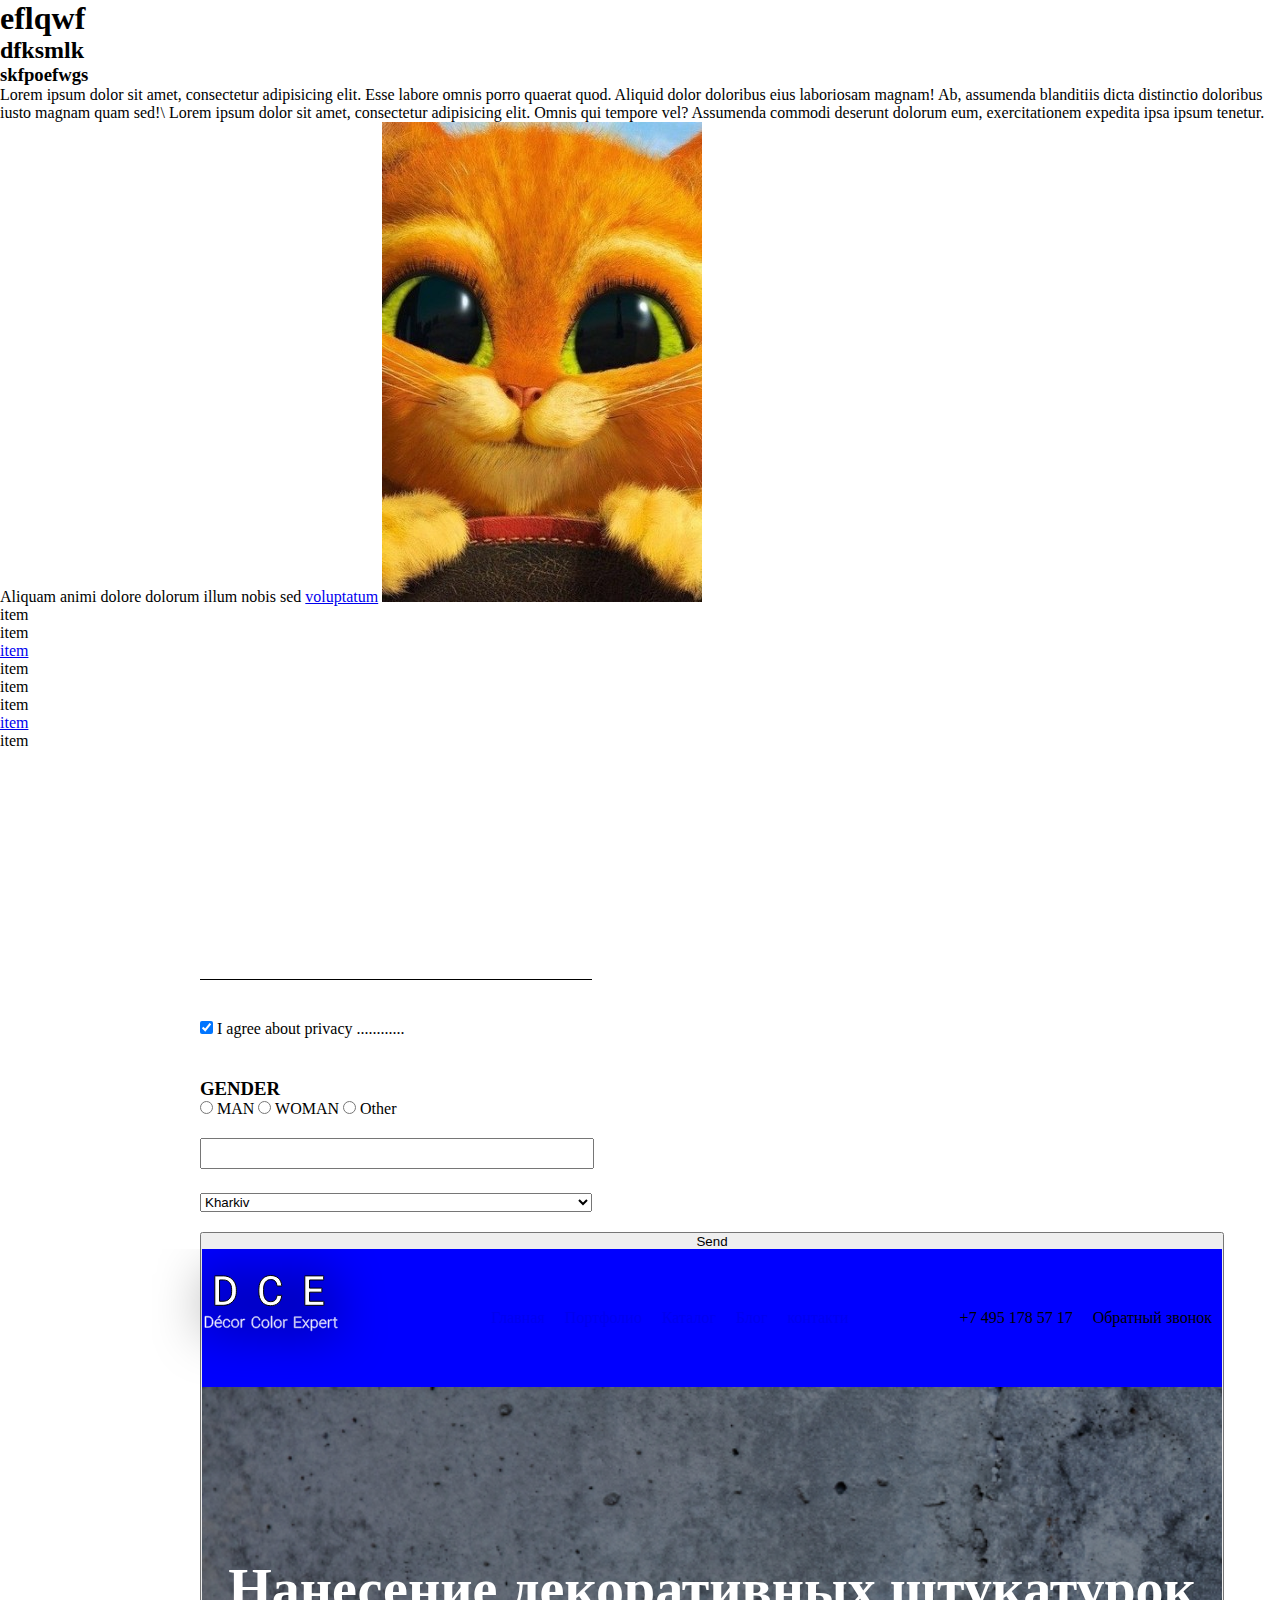
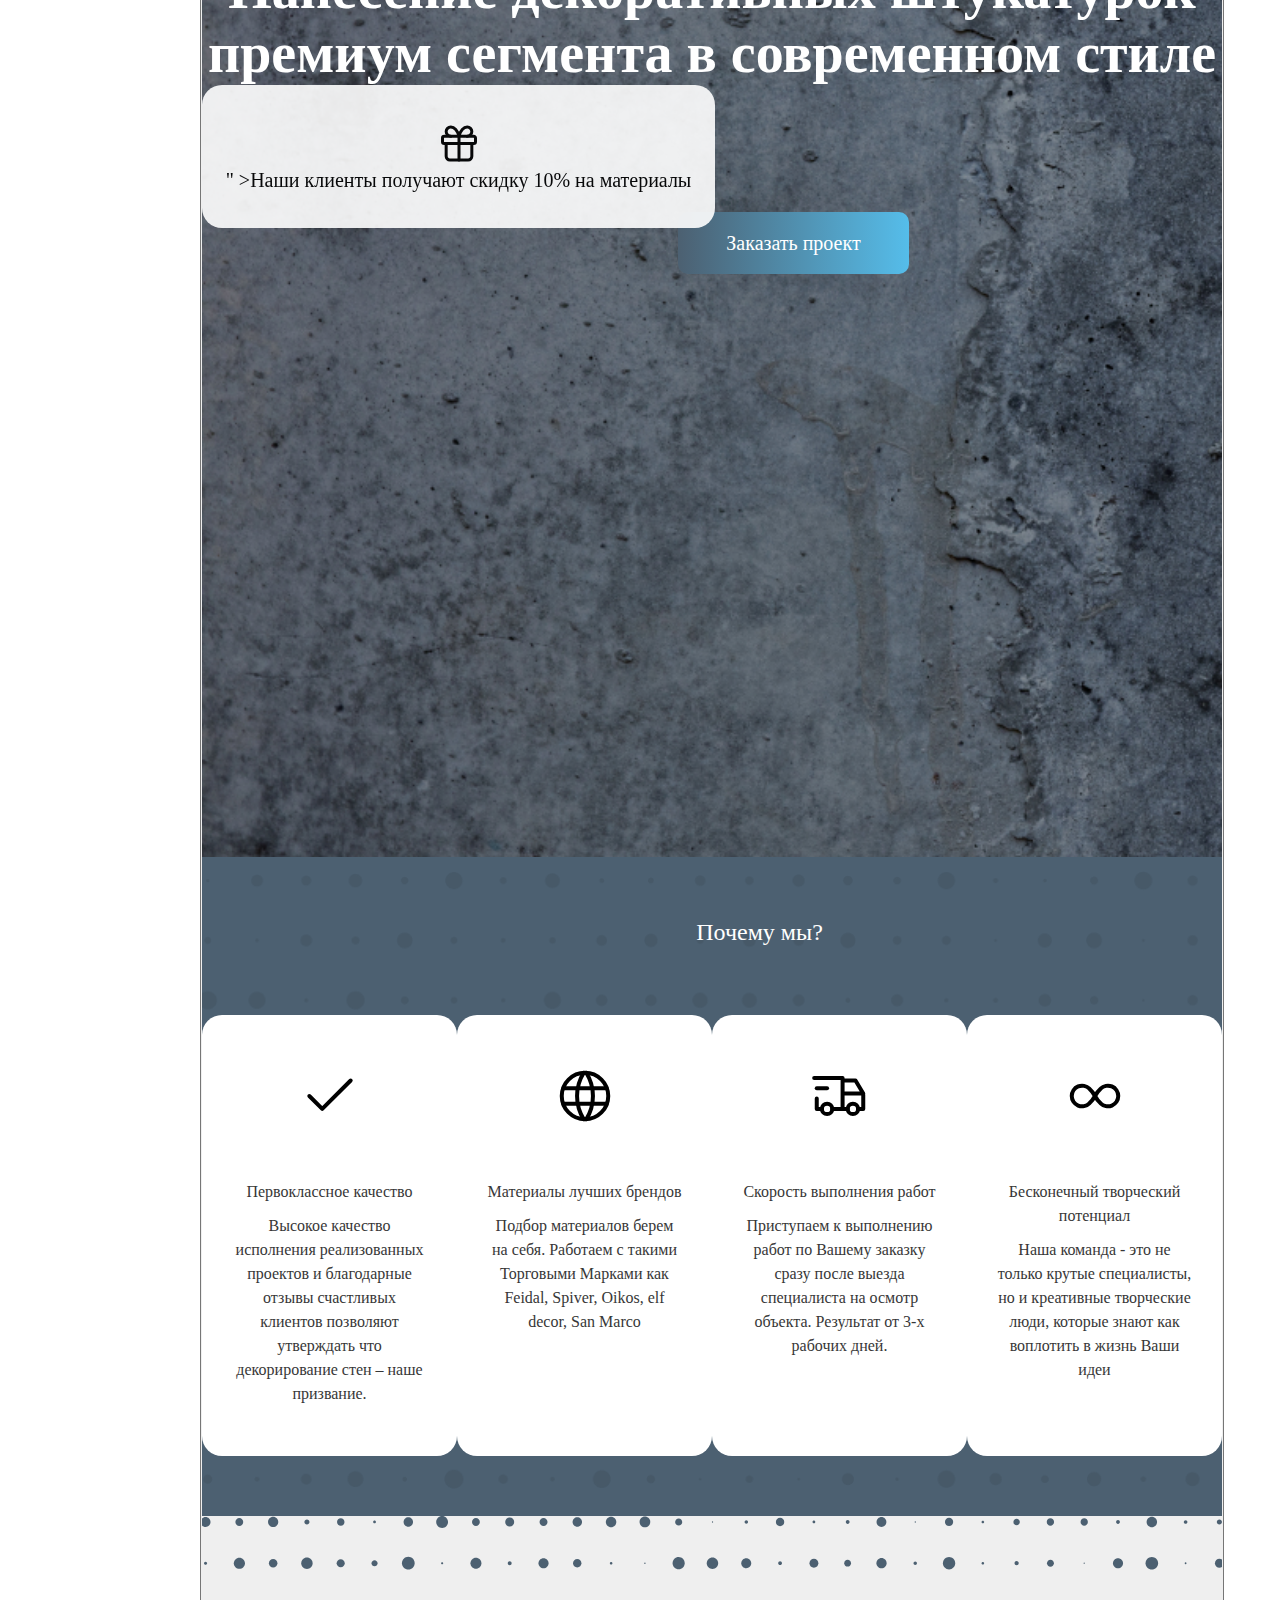
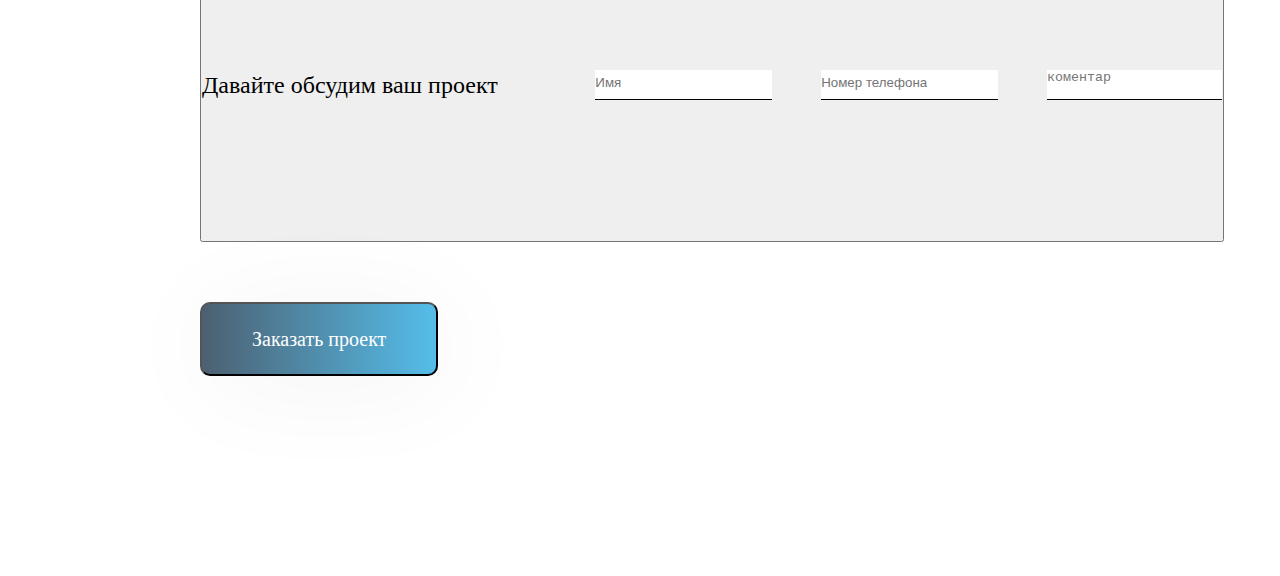
<file: index.html>
<!doctype html>
<html lang="en">
<head>
    <meta charset="UTF-8">
    <meta name="viewport"
          content="width=device-width, user-scalable=no, initial-scale=1.0, maximum-scale=1.0, minimum-scale=1.0">
    <meta http-equiv="X-UA-Compatible" content="ie=edge">
    <title>Document</title>
</head>
<body>
<h1>eflqwf</h1>
<h2>dfksmlk</h2>
<h3>skfpoefwgs</h3>
<p1>Lorem ipsum dolor sit amet, consectetur adipisicing elit. Esse labore omnis porro quaerat quod. Aliquid dolor doloribus eius laboriosam magnam! Ab, assumenda blanditiis dicta distinctio doloribus iusto magnam quam sed!</p1>\
<p2>Lorem ipsum dolor sit amet, consectetur adipisicing elit. Omnis qui tempore vel? Assumenda commodi deserunt dolorum eum, exercitationem expedita ipsa ipsum tenetur. Aliquam animi dolore dolorum illum nobis sed <a href="https://www.google.com.ua/?hl=ru">voluptatum</a></p2>

<img src="images/1-12.jpg" alt="pictures">
<ol>
    <li>item</li>
    <li>item</li>
    <li><a href="#">item</a></li>
    <li>item</li>
</ol>

<ul>
    <li>item</li>
    <li>item</li>
    <li><a href="#">item</a></li>
    <li>item</li>
</ul>
<div style="background-color: white; display: flex ; justify-content: space-between ;" >


    <form name="search" action="#" method="post" style="padding: 200px;">
        <div style="margin-bottom: 40px; max-width: 392px;">
            <label for="first_name" style="display: none;">ИМЯ</label>
            <input style="width: 100%; height: 24px; padding-bottom: 5px; border: none; border-bottom: 1px solid black" type="text" name="First_name" id="first_name">
        </div>
        <div style="margin-bottom: 40px; max-width: 392px;">
            <label>
                <input type="checkbox" name="i_agree" checked>
                I agree about privacy ............
            </label>
        </div>
        <div style="margin-bottom: 20px; max-width: 392px;">
            <h3>GENDER</h3>
            <label>
                <input type="radio" name="gender" value="man">
                MAN
            </label>
            <label>
                <input type="radio" name="gender" value="woman">
                WOMAN
            </label>
            <label>
                <input type="radio" name="gender" value="other">
                Other
            </label>
        </div>
        <div style="margin-bottom: 20px; max-width: 392px;">
            <label for="comment" style="display: none;"></label>
            <textarea  style="width: 100%; resize: none; height: 24px; padding-bottom: 5px;" id="comment" name="comment" ></textarea>
        </div>
        <div style="margin-bottom: 20px; max-width: 392px;">
            <label for="select" style="display: none;"></label>
            <select id="select" style="width: 100%;">
                <option>Kiev</option>
                <option selected>Kharkiv</option>
                <option>Dnepr</option>
            </select>
        </div>
        <button type="submit">Send</butto
</body>
</html>





<!doctype html>
<html lang="en">
<head>
    <meta charset="UTF-8">
    <meta name="viewport"
          content="width=device-width, user-scalable=no, initial-scale=1.0, maximum-scale=1.0, minimum-scale=1.0">
    <meta http-equiv="X-UA-Compatible" content="ie=edge">
    <title>Document</title>
    <link rel="stylesheet" href="css/style.css">
</head>
<body>
<header>
    <div style="max-width:1113px; margin: auto; display: flex; justify-content: space-between; align-items: center; background-color: blue;">
        <div style="display: inline-block; margin-left: -50px;">
            <a href="#">
                <img src="images/logo.svg" alt="logo">
            </a>
        </div>
        <nav>
            <ul style="display: flex; list-style: none;" >
                <li style="margin: 0 10px">
                    <a href="#" style=" text-decoration: none; font-family:'Roboto';
            font-style: normal;
            font-weight: 500;
            font-size: 16px;
            line-height: 150%;">Главная</a>
                </li>
                <li style="margin: 0 10px">
                    <a href="#" style="text-decoration: none; font-family: 'Roboto';
font-style: normal;
font-weight: 500;
font-size: 16px;
line-height: 150%;" >Портфолио </a>
                </li>
                <li style="margin: 0 10px">
                    <a href="#" style="text-decoration: none;font-family: 'Roboto';
font-style: normal;
font-weight: 500;
font-size: 16px;
line-height: 150%;">Каталог </a>
                </li>
                <li style="margin: 0 10px">
                    <a href="#" style="text-decoration: none;font-family: 'Roboto';
font-style: normal;
font-weight: 500;
font-size: 16px;
line-height: 150%;">Блог</a>
                </li>
                <li style="margin: 0 10px">
                    <a href="#" style="text-decoration: none;font-family: 'Roboto';
font-style: normal;
font-weight: 500;
font-size: 16px;
line-height: 150%;">контакти</a>
                </li>


            </ul>
        </nav>
        <ul style="display: flex; list-style: none;">
            <li style="margin: 0 10px; font-family: 'Roboto';
font-style: normal;
font-weight: 500;
font-size: 16px;
line-height: 150%;">
                +7 495 178 57 17
            </li>
            <li style="margin: 0 10px;font-family: 'Roboto';
font-style: normal;
font-weight: 500;
font-size: 16px;
line-height: 150%;">
                Обратный звонок
            </li>
        </ul>
    </div>
</header>
<section style="background-image:url('images/Rectangle 12 1.jpg');background-size: cover;height: 100vh; padding-top: 170px;" >
    <div style="max-width: 1113px; margin: auto ;" >
        <h1 style="font-family: 'Gothic A1';
font-style: normal;
font-weight: 600;
font-size: 56px;
color: white " >Нанесение декоративных штукатурок премиум сегмента в современном стиле</h1>
        <article style="max-width: 513px;padding-top: 36px; padding-bottom: 36px;
    background: #FFFFFF;opacity: 0.9;border-radius: 20px;" >
            <img src="images/Frame%20(1).svg" alt="frame">
            <p style="font-family:'Roboto';justify-content: center;font-size: 20px;">" >Наши клиенты получают скидку 10% на материалы</p>
        </article>
        <div>
            <a href="#" style="background: linear-gradient(90deg, #4C6071 0%, #55BDEA 100%);
box-shadow: 0px 0px 166px rgba(0, 0, 0, 0.2), 8px 8px 109px rgba(0, 0, 0, 0.05);
border-radius: 10px; margin-left: 163px; padding: 20px 48px; font-family: 'Roboto';
font-style: normal;
font-weight: 500;
font-size: 20px;
line-height: 150%;
/* identical to box height, or 30px */
color: #FFFFFF;
text-decoration: none
"  >Заказать проект</a>
        </div>
    </div>
</section>
<section style="background-image: url('images/Mask_Group.png');background-size: cover; background-color: #4C6071;padding-bottom: 60px; padding-top: 60px; ">
    <div style="max-width: 1110px; margin: auto ;" >
        <h3 style="margin-left: 95px;font-family: 'Gothic A1';
font-style: normal;
font-weight: 400;
font-size: 24px;
line-height: 130%;
color: #FFFFFF; margin-bottom: 67px" >Почему мы?</h3>
        <div style="display: flex ; justify-content: space-between " >
            <article style="width: 255px; background-color: #FFFFFF ; border-radius: 20px; padding: 50px 30px ;box-sizing: border-box ; text-align: center " >
                <img src="images/check111.svg" alt="icon"; style="margin-bottom: 50px ; display: inline-block " >
                <h4 style="padding-bottom: 10px;font-family: 'Roboto';font-style: normal;font-weight: 500;font-size: 16px;line-height: 150%;color: #373737;" >Первоклассное качество </h4>
                <p style="font-family: 'Roboto';font-style: normal;font-weight: 500;font-size: 16px;line-height: 150%;color: #373737;" >Высокое качество исполнения реализованных проектов и благодарные отзывы счастливых клиентов позволяют утверждать что декорирование стен – наше призвание.</p>
            </article>
            <article style="width: 255px; background-color: #FFFFFF ;padding: 50px 30px ;box-sizing: border-box ; border-radius: 20px; text-align: center " >
                <img src="images/g2.svg " alt="icon"; style="margin-bottom:50px; display:inline-block">
                <h4 style="padding-bottom: 10px; font-family: 'Roboto';font-style: normal;font-weight: 500;font-size: 16px;line-height: 150%;color: #373737;">Материалы лучших брендов</h4>
                <p style="font-family: 'Roboto';font-style: normal;font-weight: 500;font-size: 16px;line-height: 150%;color: #373737;" >Подбор материалов берем на себя. Работаем с такими Торговыми Марками как Feidal, Spiver, Oikos, elf decor, San Marco</p>
            </article>
            <article style="width: 255px; background-color: #FFFFFF ;padding: 50px 30px ;box-sizing: border-box ; border-radius: 20px; text-align: center " >
                <img src="images/g3.svg " alt="icon"; style="margin-bottom: 50px ; display: inline-block">
                <h4 style="padding-bottom: 10px;font-family: 'Roboto';font-style: normal;font-weight: 500;font-size: 16px;line-height: 150%;color: #373737;" >Скорость выполнения работ</h4>
                <p style="font-family: 'Roboto';font-style: normal;font-weight: 500;font-size: 16px;line-height: 150%;color: #373737;" >Приступаем к выполнению работ по Вашему заказку сразу после выезда специалиста на осмотр объекта. Результат от 3-х рабочих дней.</p>
            </article>
            <article style="width: 255px; background-color: #FFFFFF ;padding: 50px 30px;box-sizing: border-box ; border-radius: 20px; text-align: center " >
                <img src="images/Frame444.svg" alt="icon"; style="margin-bottom: 50px ; display: inline-block">
                <h4 style="padding-bottom: 10px;font-family: 'Roboto';font-style: normal;font-weight: 500;font-size: 16px;line-height: 150%;color: #373737;" >Бесконечный творческий потенциал </h4>
                <p style="font-family: 'Roboto';font-style: normal;font-weight: 500;font-size: 16px;line-height: 150%;color: #373737;" >Наша команда - это не только крутые специалисты, но и креативные творческие люди, которые знают как воплотить в жизнь Ваши идеи</p>
            </article>
        </div>
    </div>
</section>
<section style="padding-bottom: 100px">
    <img  src="images/gog.svg" alt="/"  style="width: 100%; display: block; margin-bottom: 100px">
    <div class="conteiner" style="max-width: 1113px; margin: auto; display: flex; justify-content: space-between">
        <form name="search"  action="#" method="post">
            <h1 style=" padding-bottom: 30px; font-family: 'Gothic A1';font-style: normal;font-weight:
             400;font-size: 24px;line-height: 130%;" >Давайте обсудим ваш проект</h1><br>
            <div style="padding-bottom: 40px ; max-width: 392px" >
                <label style="display: none " for="first_name" ></label>
                <input style="padding-bottom: 5px; width: 100%; height: 24px; border: none ;
                border-bottom: 1px solid black "   type="text" name="first_name" placeholder="Имя" id="first_name">
            </div>
            <div  style="padding-bottom: 40px; max-width: 392px">
                <label style="display: none " for="phone" ></label>
                <input style="padding-bottom: 5px; width: 100%; height:24px;
                border: none ;border-bottom: 1px solid black"type="tel"
                       name="phone" placeholder="Номер телефона" id="phone" style="width: 100%" >
            </div>
            <div style="max-width: 392px">
                <label style="display: none" for="comment"></label>
                <textarea style="padding-bottom: 5px; width: 100%; resize: none;height: 24px;border: none ;
                border-bottom: 1px solid black" id="comment" name="comment" placeholder="коментар"></textarea>
            </div>
            <button type="submit" style="background: linear-gradient(90deg, #4C6071 0%, #55BDEA 100%);
            box-shadow: 8px 8px 109px rgba(0, 0, 0, 0.05);border-radius: 10px; padding: 20px 50px;
             font-family: 'Roboto';font-style: normal;font-weight: 300;font-size: 20px;line-height: 150%;
              color: white ;margin-top: 60px"  >Заказать проект</button>
        </form>
        <div style="max-width: 615px">
            <img src="images/photo5.svg">
        </div>
    </div>
</section>
</body>
</html>
</file>
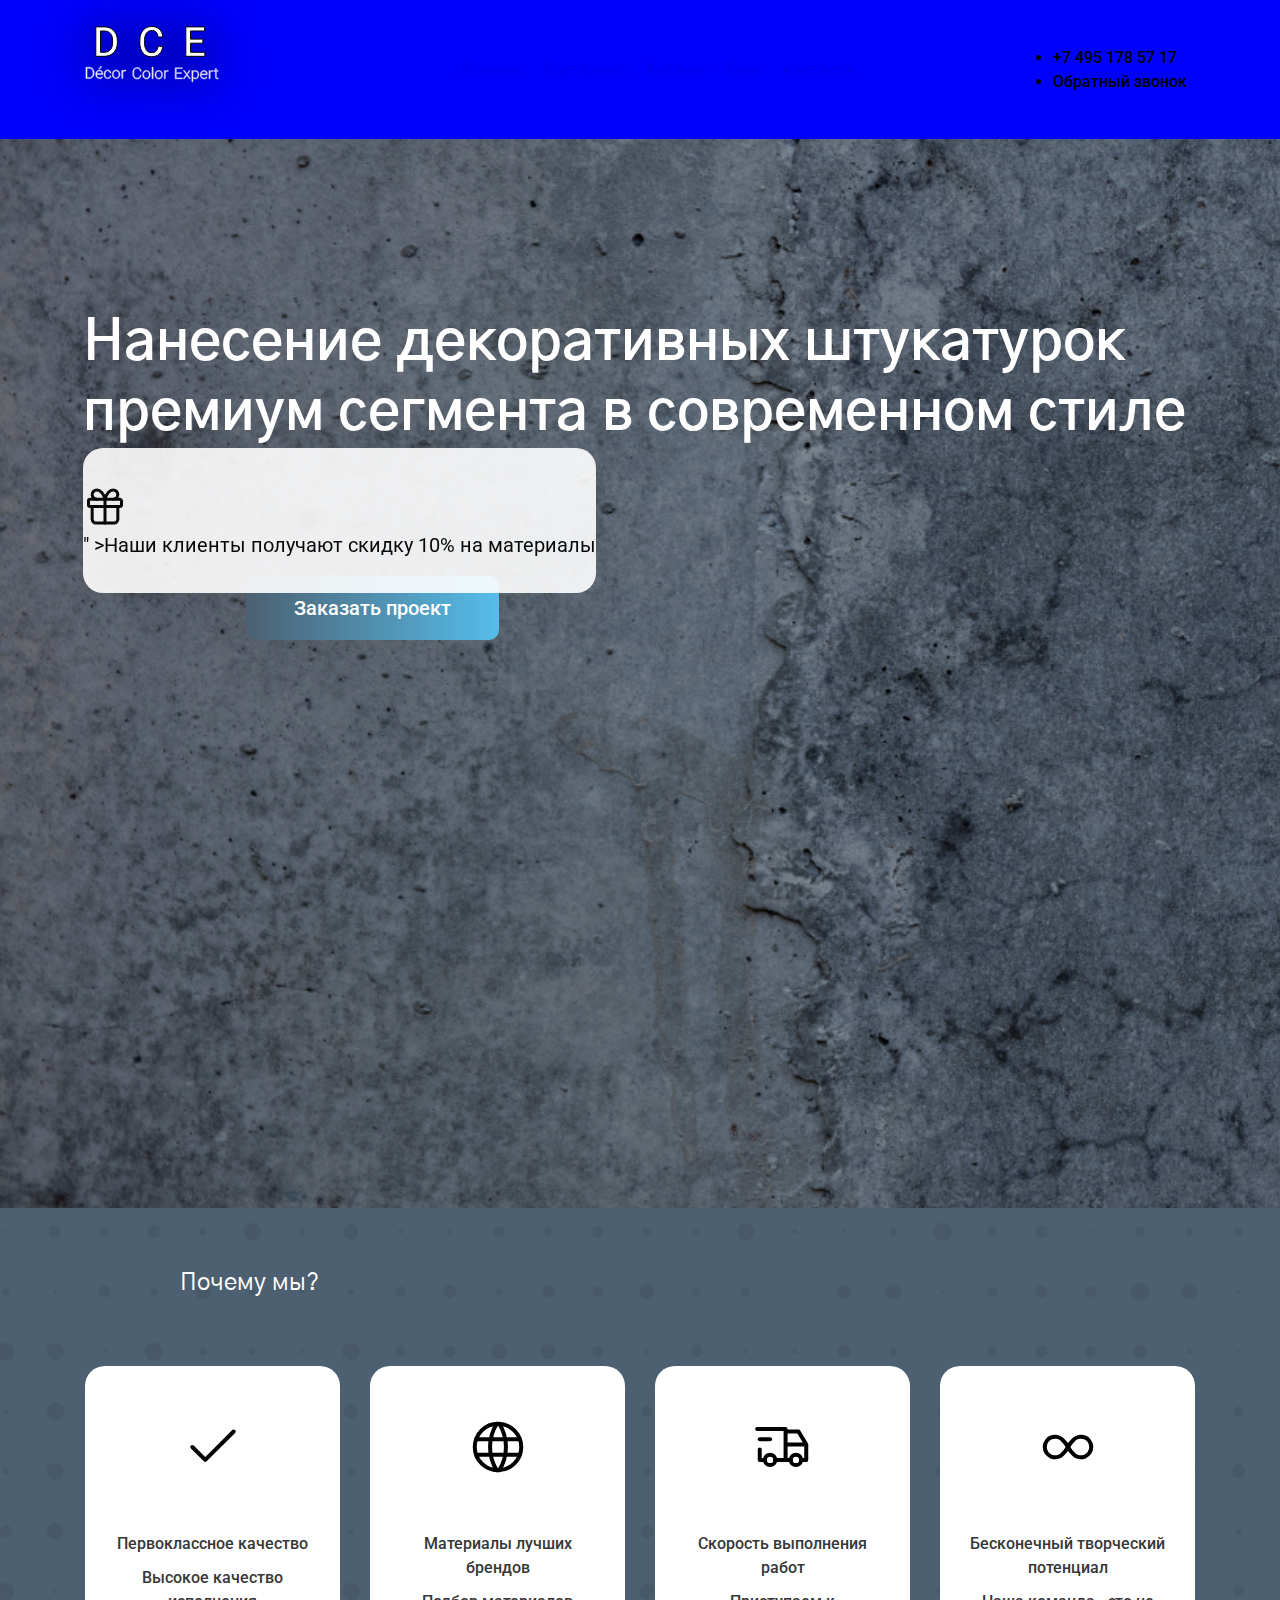
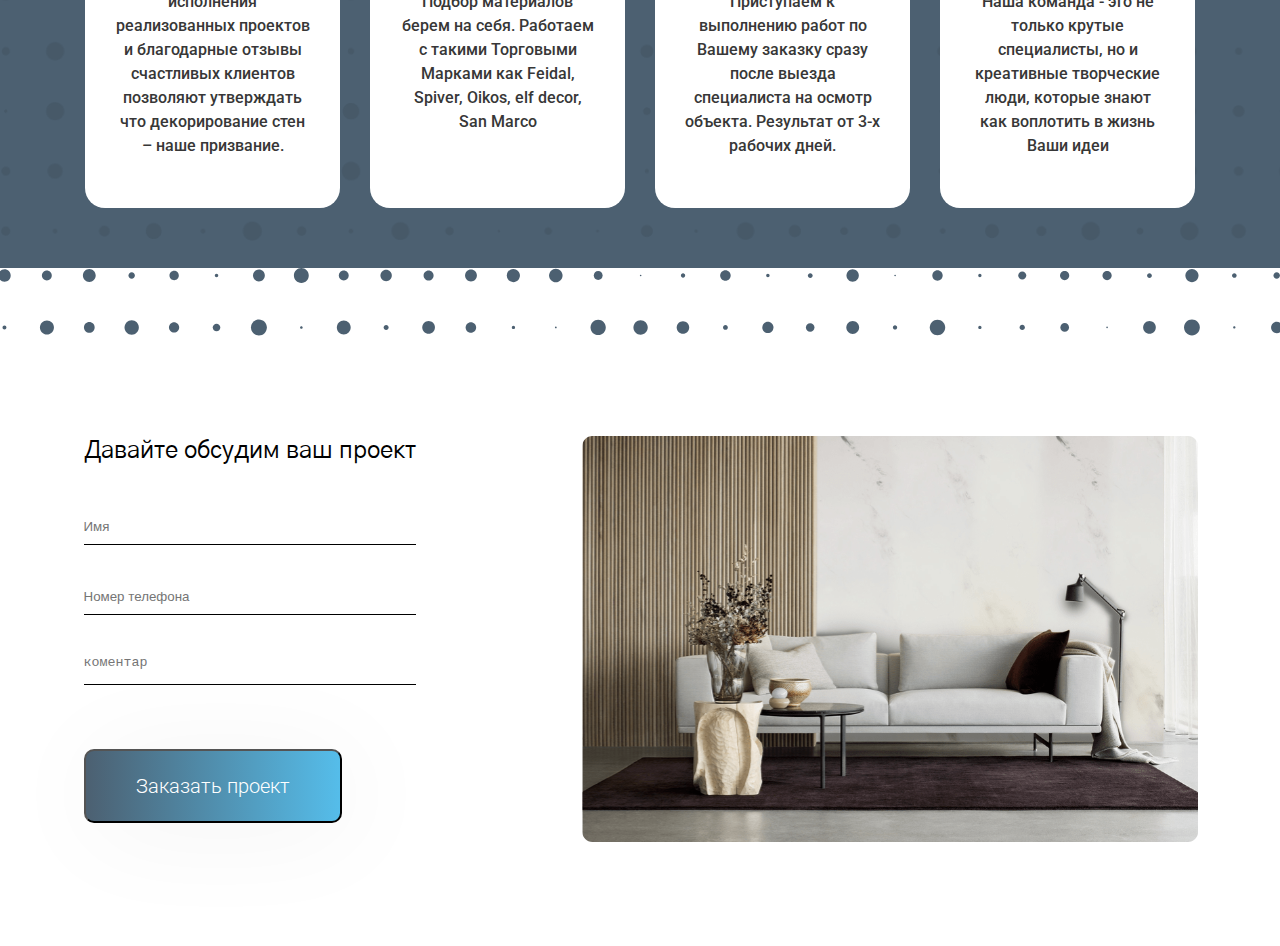
<file: index_2.html>
<!doctype html>
<html lang="en">
<head>
    <meta charset="UTF-8">
    <meta name="viewport"
          content="width=device-width, user-scalable=no, initial-scale=1.0, maximum-scale=1.0, minimum-scale=1.0">
    <meta http-equiv="X-UA-Compatible" content="ie=edge">
    <title>Document</title>
    <link rel="preconnect" href="https://fonts.googleapis.com">
    <link rel="preconnect" href="https://fonts.gstatic.com" crossorigin>
    <link href="https://fonts.googleapis.com/css2?family=Gothic+A1:wght@600&family=Roboto:wght@500&display=swap" rel="stylesheet">
    <link rel="stylesheet" href="css/style.css">
</head>
<body>
<header>
    <div class="conteiner d_flex">
    <div class="logo" >
        <a href="#">
            <img src="images/logo.svg" alt="logo">
        </a>
    </div>
<nav>
    <ul>
        <li>
            <a href="#" style="">Головна</a>
        </li>
        <li>
            <a href="#">Портфолио </a>
        </li>
        <li>
            <a href="#">Каталог</a>
        </li>
        <li>
            <a href="#">Блог</a>
        </li>
        <li>
            <a href="#">контакти</a>
        </li>
    </ul>
</nav>
<ul>
    <li style="margin: 0 10px; font-family: 'Roboto', sans-serif;
font-style: normal;
font-weight: 500;
font-size: 16px;
line-height: 150%;">
       +7 495 178 57 17
    </li>
    <li style="margin: 0 10px;font-family: 'Roboto', sans-serif;
font-style: normal;
font-weight: 500;
font-size: 16px;
line-height: 150%;">
       Обратный звонок
    </li>
</ul>
    </div>
</header>
<section class="main_banner">
    <div class="conteiner" >
<h1 style="font-family: 'Gothic A1', sans-serif;
font-style: normal;
font-weight: 600;
font-size: 56px;
color: white " >Нанесение декоративных штукатурок премиум сегмента в современном стиле</h1>
    <article style="max-width: 513px;padding-top: 36px; padding-bottom: 36px;
    background: #FFFFFF;opacity: 0.9;border-radius: 20px;" >
        <img src="images/Frame%20(1).svg" alt="frame">
<p style="font-family: 'Roboto', sans-serif;justify-content: center;font-size: 20px;">" >Наши клиенты получают скидку 10% на материалы</p>
    </article>
        <div>
    <a href="#" style="background: linear-gradient(90deg, #4C6071 0%, #55BDEA 100%);
box-shadow: 0px 0px 166px rgba(0, 0, 0, 0.2), 8px 8px 109px rgba(0, 0, 0, 0.05);
border-radius: 10px; margin-left: 163px; padding: 20px 48px; font-family: 'Roboto', sans-serif;
font-style: normal;
font-weight: 500;
font-size: 20px;
line-height: 150%;
/* identical to box height, or 30px */
color: #FFFFFF;
text-decoration: none
"  >Заказать проект</a>
        </div>
    </div>
</section>
<section style="background-image: url('images/Mask_Group.png');background-size: cover; background-color: #4C6071;padding-bottom: 60px; padding-top: 60px; ">
    <div style="max-width: 1110px; margin: auto ;" >
<h3 style="margin-left: 95px;font-family: 'Gothic A1', sans-serif;
font-style: normal;
font-weight: 400;
font-size: 24px;
line-height: 130%;
color: #FFFFFF; margin-bottom: 67px" >Почему мы?</h3>
        <div style="display: flex ; justify-content: space-between " >
            <article style="width: 255px; background-color: #FFFFFF ; border-radius: 20px; padding: 50px 30px ;box-sizing: border-box ; text-align: center " >
             <img src="images/check111.svg" alt="icon"; style="margin-bottom: 50px ; display: inline-block " >
             <h4 style="padding-bottom: 10px;font-family: 'Roboto', sans-serif;font-style: normal;font-weight: 500;font-size: 16px;line-height: 150%;color: #373737;" >Первоклассное качество </h4>
              <p style="font-family: 'Roboto', sans-serif;font-style: normal;font-weight: 500;font-size: 16px;line-height: 150%;color: #373737;" >Высокое качество исполнения реализованных проектов и благодарные отзывы счастливых клиентов позволяют утверждать что декорирование стен – наше призвание.</p>
            </article>
            <article style="width: 255px; background-color: #FFFFFF ;padding: 50px 30px ;box-sizing: border-box ; border-radius: 20px; text-align: center " >
                <img src="images/g2.svg " alt="icon"; style="margin-bottom:50px; display:inline-block">
                <h4 style="padding-bottom: 10px; font-family: 'Roboto', sans-serif;font-style: normal;font-weight: 500;font-size: 16px;line-height: 150%;color: #373737;">Материалы лучших брендов</h4>
                <p style="font-family: 'Roboto', sans-serif;font-style: normal;font-weight: 500;font-size: 16px;line-height: 150%;color: #373737;" >Подбор материалов берем на себя. Работаем с такими Торговыми Марками как Feidal, Spiver, Oikos, elf decor, San Marco</p>
            </article>
            <article style="width: 255px; background-color: #FFFFFF ;padding: 50px 30px ;box-sizing: border-box ; border-radius: 20px; text-align: center " >
                <img src="images/g3.svg " alt="icon"; style="margin-bottom: 50px ; display: inline-block">
                <h4 style="padding-bottom: 10px;font-family: 'Roboto', sans-serif;font-style: normal;font-weight: 500;font-size: 16px;line-height: 150%;color: #373737;" >Скорость выполнения работ</h4>
                <p style="font-family: 'Roboto', sans-serif;font-style: normal;font-weight: 500;font-size: 16px;line-height: 150%;color: #373737;" >Приступаем к выполнению работ по Вашему заказку сразу после выезда специалиста на осмотр объекта. Результат от 3-х рабочих дней.</p>
            </article>
            <article style="width: 255px; background-color: #FFFFFF ;padding: 50px 30px;box-sizing: border-box ; border-radius: 20px; text-align: center " >
                <img src="images/Frame444.svg" alt="icon"; style="margin-bottom: 50px ; display: inline-block">
                <h4 style="padding-bottom: 10px;font-family: 'Roboto', sans-serif;font-style: normal;font-weight: 500;font-size: 16px;line-height: 150%;color: #373737;" >Бесконечный творческий потенциал </h4>
                <p style="font-family: 'Roboto', sans-serif;font-style: normal;font-weight: 500;font-size: 16px;line-height: 150%;color: #373737;" >Наша команда - это не только крутые специалисты, но и креативные творческие люди, которые знают как воплотить в жизнь Ваши идеи</p>
            </article>
        </div>
    </div>
</section>
<section style="padding-bottom: 100px">
    <img  src="images/gog.svg" alt="/"  style="width: 100%; display: block; margin-bottom: 100px">
     <div class="conteiner" style="max-width: 1113px; margin: auto; display: flex; justify-content: space-between">
         <form name="search"  action="#" method="post">
            <h1 style=" padding-bottom: 30px; font-family: 'Gothic A1', sans-serif;font-style: normal;font-weight:
             400;font-size: 24px;line-height: 130%;" >Давайте обсудим ваш проект</h1><br>
             <div style="padding-bottom: 40px ; max-width: 392px" >
                <label style="display: none " for="first_name" ></label>
                <input style="padding-bottom: 5px; width: 100%; height: 24px; border: none ;
                border-bottom: 1px solid black "   type="text" name="first_name" placeholder="Имя" id="first_name">
            </div>
            <div  style="padding-bottom: 40px; max-width: 392px">
                <label style="display: none " for="phone" ></label>
                <input style="padding-bottom: 5px; width: 100%; height:24px;
                border: none ;border-bottom: 1px solid black"type="tel"
                       name="phone" placeholder="Номер телефона" id="phone" style="width: 100%" >
            </div>
            <div style="max-width: 392px">
                <label style="display: none" for="comment"></label>
                <textarea style="padding-bottom: 5px; width: 100%; resize: none;height: 24px;border: none ;
                border-bottom: 1px solid black" id="comment" name="comment" placeholder="коментар"></textarea>
            </div>
            <button type="submit" style="background: linear-gradient(90deg, #4C6071 0%, #55BDEA 100%);
            box-shadow: 8px 8px 109px rgba(0, 0, 0, 0.05);border-radius: 10px; padding: 20px 50px;
             font-family: 'Roboto', sans-serif;font-style: normal;font-weight: 300;font-size: 20px;line-height: 150%;
              color: white ;margin-top: 60px"  >Заказать проект</button>
         </form>
        <div style="max-width: 615px">
            <img src="images/photo5.svg">
        </div>
    </div>
</section>
</body>
</html>
</file>
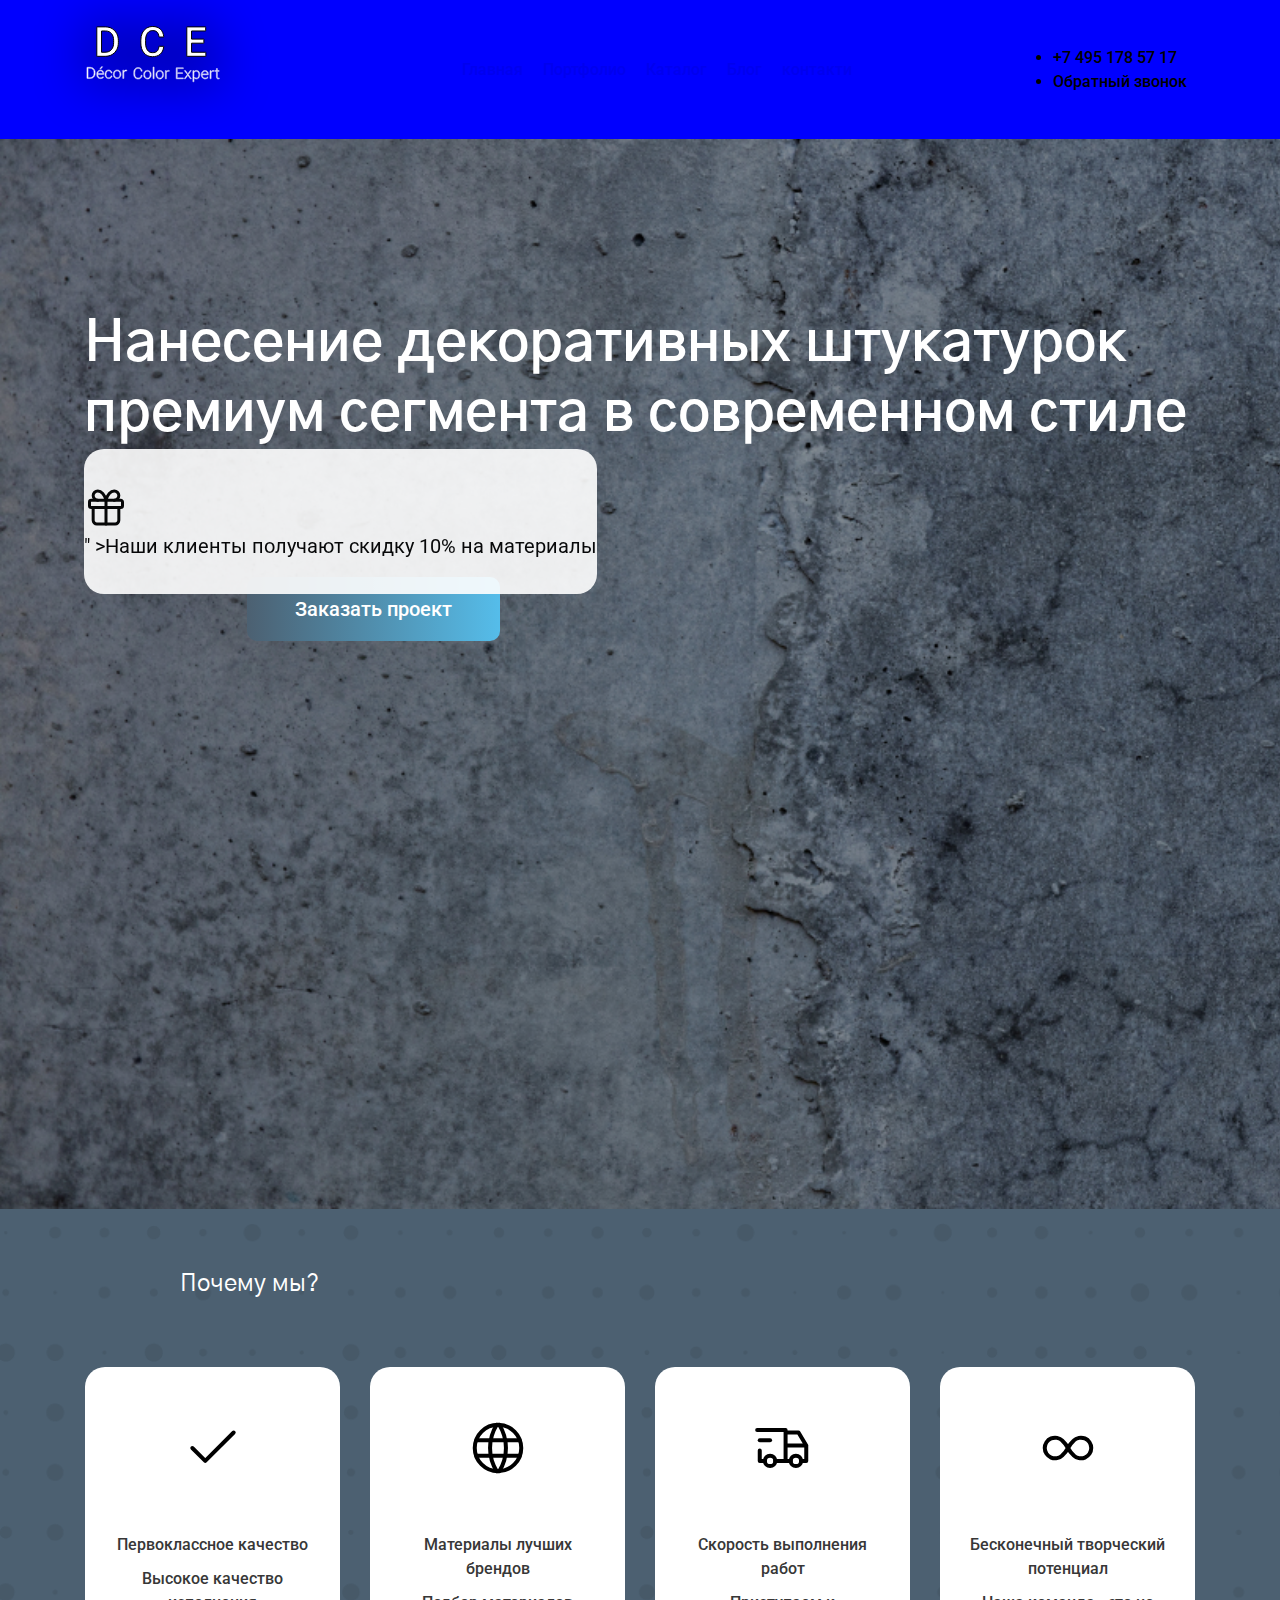
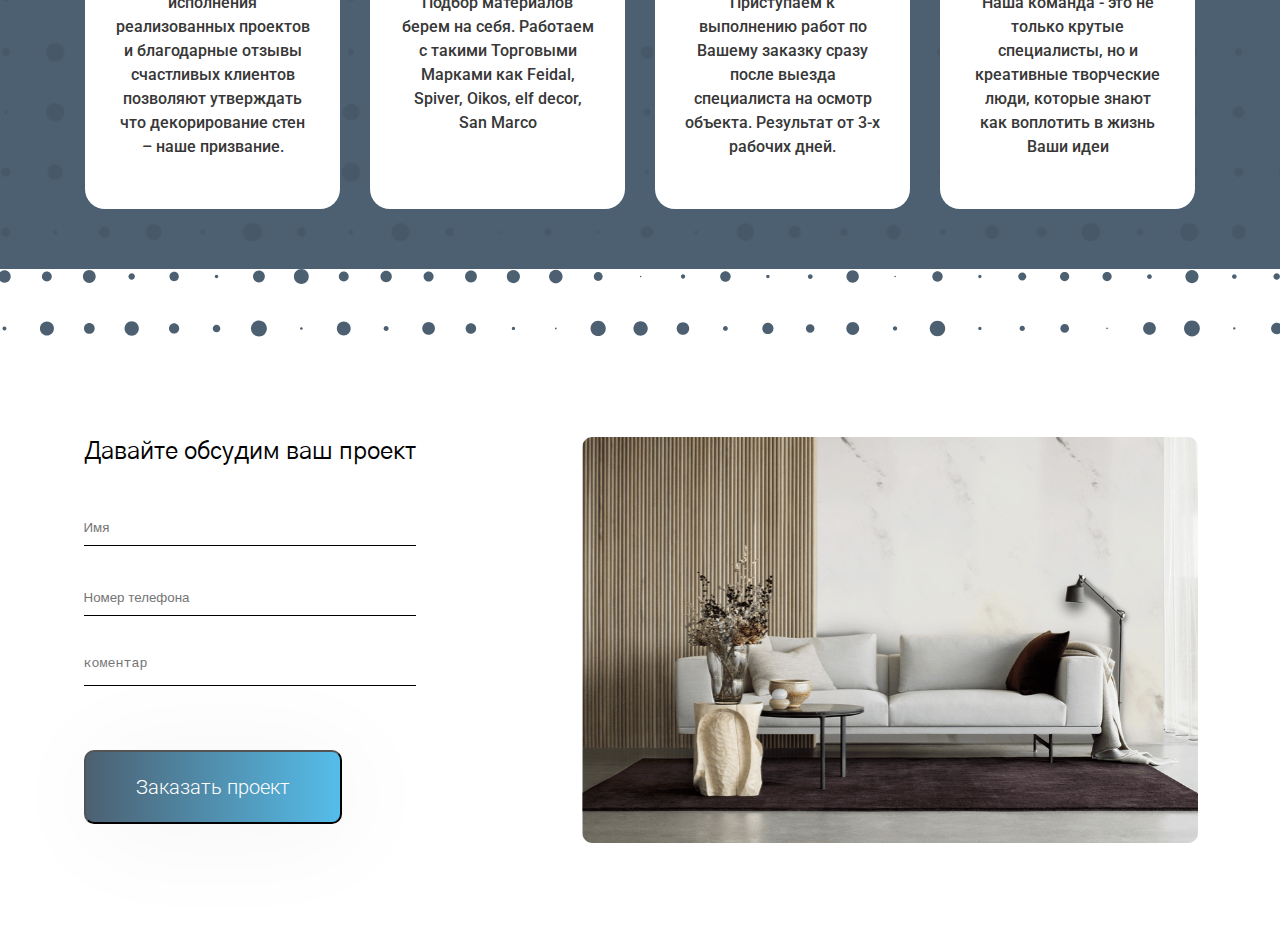
<file: my_first_project/index_2.html>
<!doctype html>
<html lang="en">
<head>
    <meta charset="UTF-8">
    <meta name="viewport"
          content="width=device-width, user-scalable=no, initial-scale=1.0, maximum-scale=1.0, minimum-scale=1.0">
    <meta http-equiv="X-UA-Compatible" content="ie=edge">
    <title>Document</title>
    <link rel="preconnect" href="https://fonts.googleapis.com">
    <link rel="preconnect" href="https://fonts.gstatic.com" crossorigin>
    <link href="https://fonts.googleapis.com/css2?family=Gothic+A1:wght@600&family=Roboto:wght@500&display=swap" rel="stylesheet">
    <link rel="stylesheet" href="css/style.css">
</head>
<body>
<header>
    <div class="conteiner d_flex">
    <div class="logo" >
        <a href="#">
            <img src="images/logo.svg" alt="logo">
        </a>
    </div>
<nav>
    <ul>
        <li>
            <a href="#" style="">Главная</a>
        </li>
        <li>
            <a href="#">Портфолио </a>
        </li>
        <li>
            <a href="#">Каталог</a>
        </li>
        <li>
            <a href="#">Блог</a>
        </li>
        <li>
            <a href="#">контакти</a>
        </li>
    </ul>
</nav>
<ul>
    <li style="margin: 0 10px; font-family: 'Roboto', sans-serif;
font-style: normal;
font-weight: 500;
font-size: 16px;
line-height: 150%;">
       +7 495 178 57 17
    </li>
    <li style="margin: 0 10px;font-family: 'Roboto', sans-serif;
font-style: normal;
font-weight: 500;
font-size: 16px;
line-height: 150%;">
       Обратный звонок
    </li>
</ul>
    </div>
</header>
<section class="main_banner">
    <div class="conteiner" >
<h1 style="font-family: 'Gothic A1', sans-serif;
font-style: normal;
font-weight: 600;
font-size: 56px;
color: white " >Нанесение декоративных штукатурок премиум сегмента в современном стиле</h1>
    <article style="max-width: 513px;padding-top: 36px; padding-bottom: 36px;
    background: #FFFFFF;opacity: 0.9;border-radius: 20px;" >
        <img src="images/Frame%20(1).svg" alt="frame">
<p style="font-family: 'Roboto', sans-serif;justify-content: center;font-size: 20px;">" >Наши клиенты получают скидку 10% на материалы</p>
    </article>
        <div>
    <a href="#" style="background: linear-gradient(90deg, #4C6071 0%, #55BDEA 100%);
box-shadow: 0px 0px 166px rgba(0, 0, 0, 0.2), 8px 8px 109px rgba(0, 0, 0, 0.05);
border-radius: 10px; margin-left: 163px; padding: 20px 48px; font-family: 'Roboto', sans-serif;
font-style: normal;
font-weight: 500;
font-size: 20px;
line-height: 150%;
/* identical to box height, or 30px */
color: #FFFFFF;
text-decoration: none
"  >Заказать проект</a>
        </div>
    </div>
</section>
<section style="background-image: url('images/Mask_Group.png');background-size: cover; background-color: #4C6071;padding-bottom: 60px; padding-top: 60px; ">
    <div style="max-width: 1110px; margin: auto ;" >
<h3 style="margin-left: 95px;font-family: 'Gothic A1', sans-serif;
font-style: normal;
font-weight: 400;
font-size: 24px;
line-height: 130%;
color: #FFFFFF; margin-bottom: 67px" >Почему мы?</h3>
        <div style="display: flex ; justify-content: space-between " >
            <article style="width: 255px; background-color: #FFFFFF ; border-radius: 20px; padding: 50px 30px ;box-sizing: border-box ; text-align: center " >
             <img src="images/check111.svg" alt="icon"; style="margin-bottom: 50px ; display: inline-block " >
             <h4 style="padding-bottom: 10px;font-family: 'Roboto', sans-serif;font-style: normal;font-weight: 500;font-size: 16px;line-height: 150%;color: #373737;" >Первоклассное качество </h4>
              <p style="font-family: 'Roboto', sans-serif;font-style: normal;font-weight: 500;font-size: 16px;line-height: 150%;color: #373737;" >Высокое качество исполнения реализованных проектов и благодарные отзывы счастливых клиентов позволяют утверждать что декорирование стен – наше призвание.</p>
            </article>
            <article style="width: 255px; background-color: #FFFFFF ;padding: 50px 30px ;box-sizing: border-box ; border-radius: 20px; text-align: center " >
                <img src="images/g2.svg " alt="icon"; style="margin-bottom:50px; display:inline-block">
                <h4 style="padding-bottom: 10px; font-family: 'Roboto', sans-serif;font-style: normal;font-weight: 500;font-size: 16px;line-height: 150%;color: #373737;">Материалы лучших брендов</h4>
                <p style="font-family: 'Roboto', sans-serif;font-style: normal;font-weight: 500;font-size: 16px;line-height: 150%;color: #373737;" >Подбор материалов берем на себя. Работаем с такими Торговыми Марками как Feidal, Spiver, Oikos, elf decor, San Marco</p>
            </article>
            <article style="width: 255px; background-color: #FFFFFF ;padding: 50px 30px ;box-sizing: border-box ; border-radius: 20px; text-align: center " >
                <img src="images/g3.svg " alt="icon"; style="margin-bottom: 50px ; display: inline-block">
                <h4 style="padding-bottom: 10px;font-family: 'Roboto', sans-serif;font-style: normal;font-weight: 500;font-size: 16px;line-height: 150%;color: #373737;" >Скорость выполнения работ</h4>
                <p style="font-family: 'Roboto', sans-serif;font-style: normal;font-weight: 500;font-size: 16px;line-height: 150%;color: #373737;" >Приступаем к выполнению работ по Вашему заказку сразу после выезда специалиста на осмотр объекта. Результат от 3-х рабочих дней.</p>
            </article>
            <article style="width: 255px; background-color: #FFFFFF ;padding: 50px 30px;box-sizing: border-box ; border-radius: 20px; text-align: center " >
                <img src="images/Frame444.svg" alt="icon"; style="margin-bottom: 50px ; display: inline-block">
                <h4 style="padding-bottom: 10px;font-family: 'Roboto', sans-serif;font-style: normal;font-weight: 500;font-size: 16px;line-height: 150%;color: #373737;" >Бесконечный творческий потенциал </h4>
                <p style="font-family: 'Roboto', sans-serif;font-style: normal;font-weight: 500;font-size: 16px;line-height: 150%;color: #373737;" >Наша команда - это не только крутые специалисты, но и креативные творческие люди, которые знают как воплотить в жизнь Ваши идеи</p>
            </article>
        </div>
    </div>
</section>
<section style="padding-bottom: 100px">
    <img  src="images/gog.svg" alt="/"  style="width: 100%; display: block; margin-bottom: 100px">
     <div class="conteiner" style="max-width: 1113px; margin: auto; display: flex; justify-content: space-between">
         <form name="search"  action="#" method="post">
            <h1 style=" padding-bottom: 30px; font-family: 'Gothic A1', sans-serif;font-style: normal;font-weight:
             400;font-size: 24px;line-height: 130%;" >Давайте обсудим ваш проект</h1><br>
             <div style="padding-bottom: 40px ; max-width: 392px" >
                <label style="display: none " for="first_name" ></label>
                <input style="padding-bottom: 5px; width: 100%; height: 24px; border: none ;
                border-bottom: 1px solid black "   type="text" name="first_name" placeholder="Имя" id="first_name">
            </div>
            <div  style="padding-bottom: 40px; max-width: 392px">
                <label style="display: none " for="phone" ></label>
                <input style="padding-bottom: 5px; width: 100%; height:24px;
                border: none ;border-bottom: 1px solid black"type="tel"
                       name="phone" placeholder="Номер телефона" id="phone" style="width: 100%" >
            </div>
            <div style="max-width: 392px">
                <label style="display: none" for="comment"></label>
                <textarea style="padding-bottom: 5px; width: 100%; resize: none;height: 24px;border: none ;
                border-bottom: 1px solid black" id="comment" name="comment" placeholder="коментар"></textarea>
            </div>
            <button type="submit" style="background: linear-gradient(90deg, #4C6071 0%, #55BDEA 100%);
            box-shadow: 8px 8px 109px rgba(0, 0, 0, 0.05);border-radius: 10px; padding: 20px 50px;
             font-family: 'Roboto', sans-serif;font-style: normal;font-weight: 300;font-size: 20px;line-height: 150%;
              color: white ;margin-top: 60px"  >Заказать проект</button>
         </form>
        <div style="max-width: 615px">
            <img src="images/photo5.svg">
        </div>
    </div>
</section>
</body>
</html>
</file>
<file: css/style.css>
*{
    padding: 0;
    margin: 0;
}
header {
    background-color: blue;
}
.conteiner{
    max-width:1114px;
    margin: auto;
}
.d_flex{
    display: flex;
    justify-content: space-between;
    align-items: center;
}
.main_banner {
    background-image: url('../images/Rectangle 12 1.jpg');
    background-size: cover;
    height: 100vh;
    padding-top: 169px;
}
header nav ul {
    display: flex;
    list-style: none;
}
header nav li{
    margin: 0 10px;
}
header nav a{
    text-decoration: none;font-family: 'Roboto', sans-serif;
    font-style: normal;
    font-weight: 500;
    font-size: 16px;
    line-height: 150%;
    transition: 0.4s;
    display: inline-block;
}
.logo {
    display: inline-block;
    margin-left: -50px;
}
header nav li a:hover {
    transform: rotate(359deg);
    color: blue;
}
</file>
<file: my_first_project/css/style.css>
*{
    padding: 0;
    margin: 0;
}
header {
    background-color: blue;
}
.conteiner{
    max-width:1113px;
    margin: auto;
}
.d_flex{
    display: flex;
    justify-content: space-between;
    align-items: center;
}
.main_banner {
    background-image: url('../images/Rectangle 12 1.jpg');
    background-size: cover;
    height: 100vh;
    padding-top: 170px;
}
header nav ul {
    display: flex;
    list-style: none;
}
header nav li{
    margin: 0 10px;
}
header nav a{
    text-decoration: none;font-family: 'Roboto', sans-serif;
    font-style: normal;
    font-weight: 500;
    font-size: 16px;
    line-height: 150%;
    transition: 0.3s;
    display: inline-block;
}
.logo {
    display: inline-block;
    margin-left: -50px;
}
header nav li a:hover {
    transform: rotate(360deg);
    color: aqua;
}
</file>
